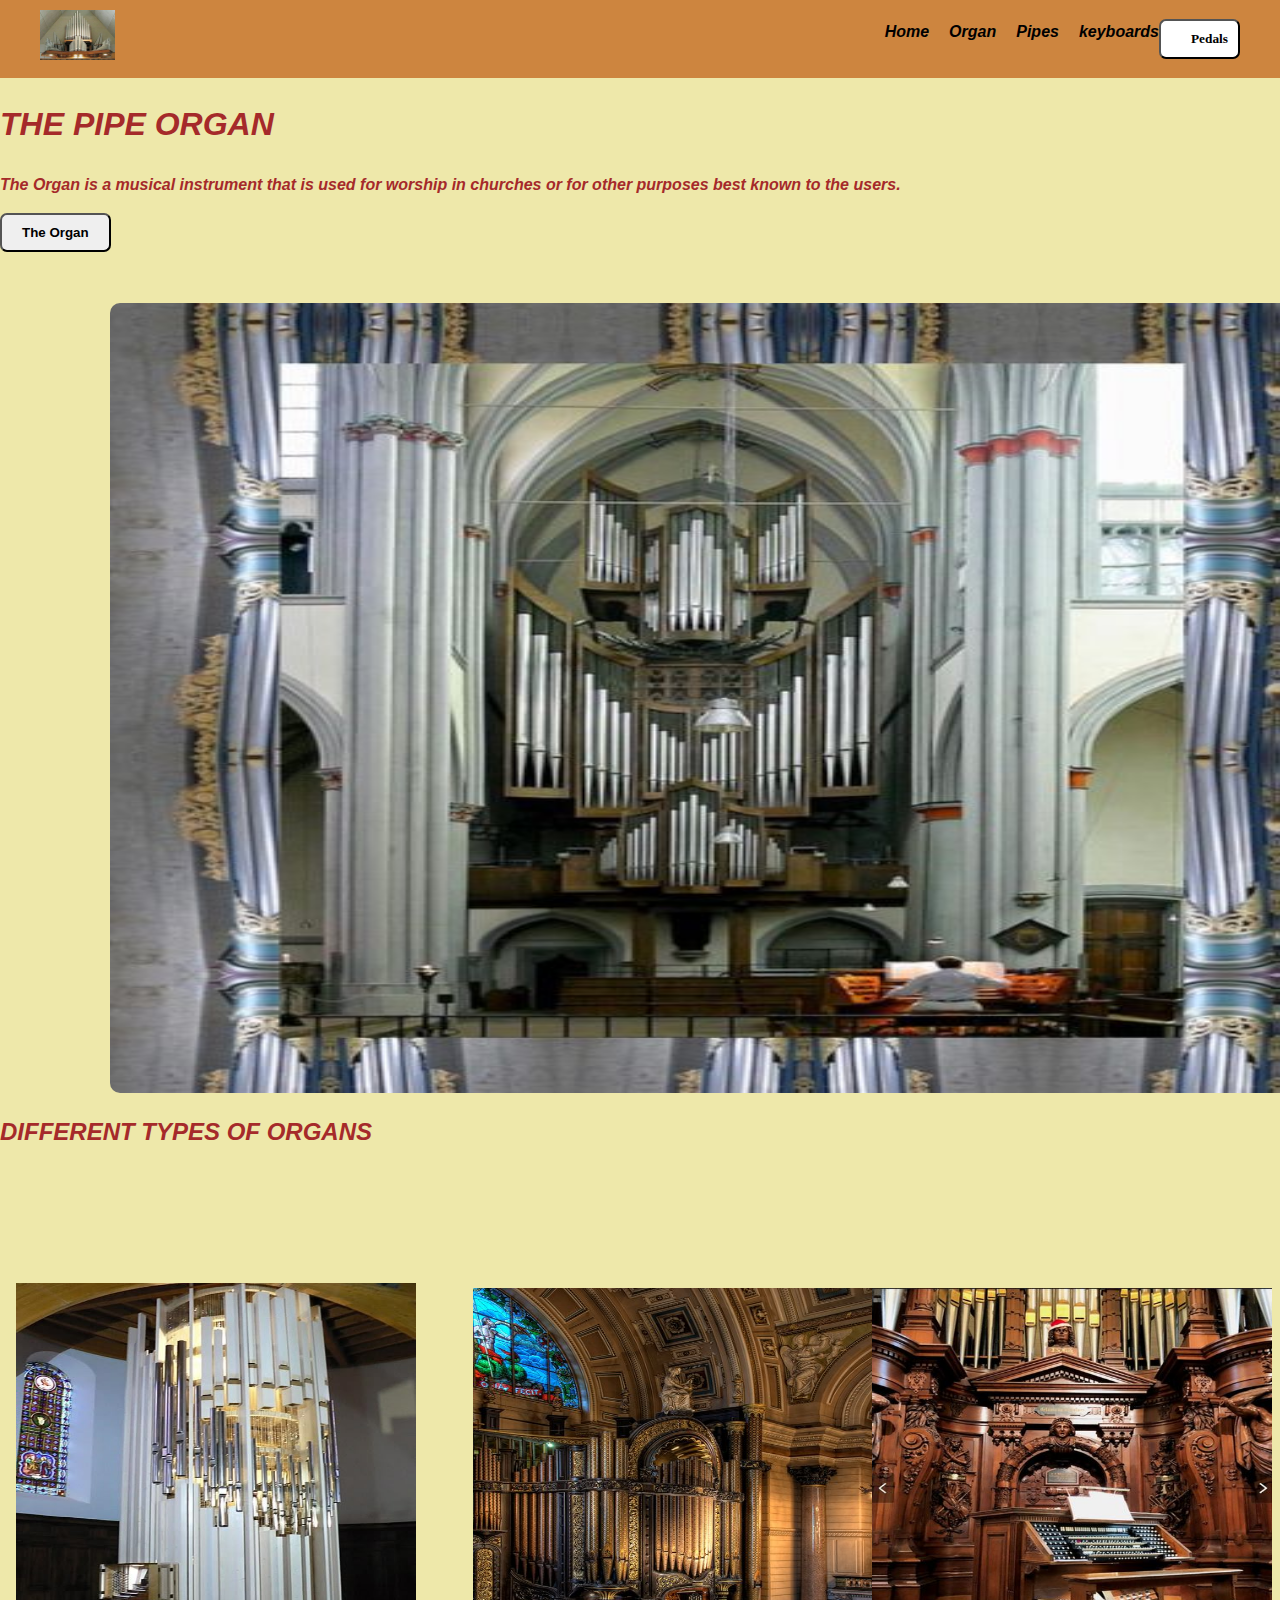
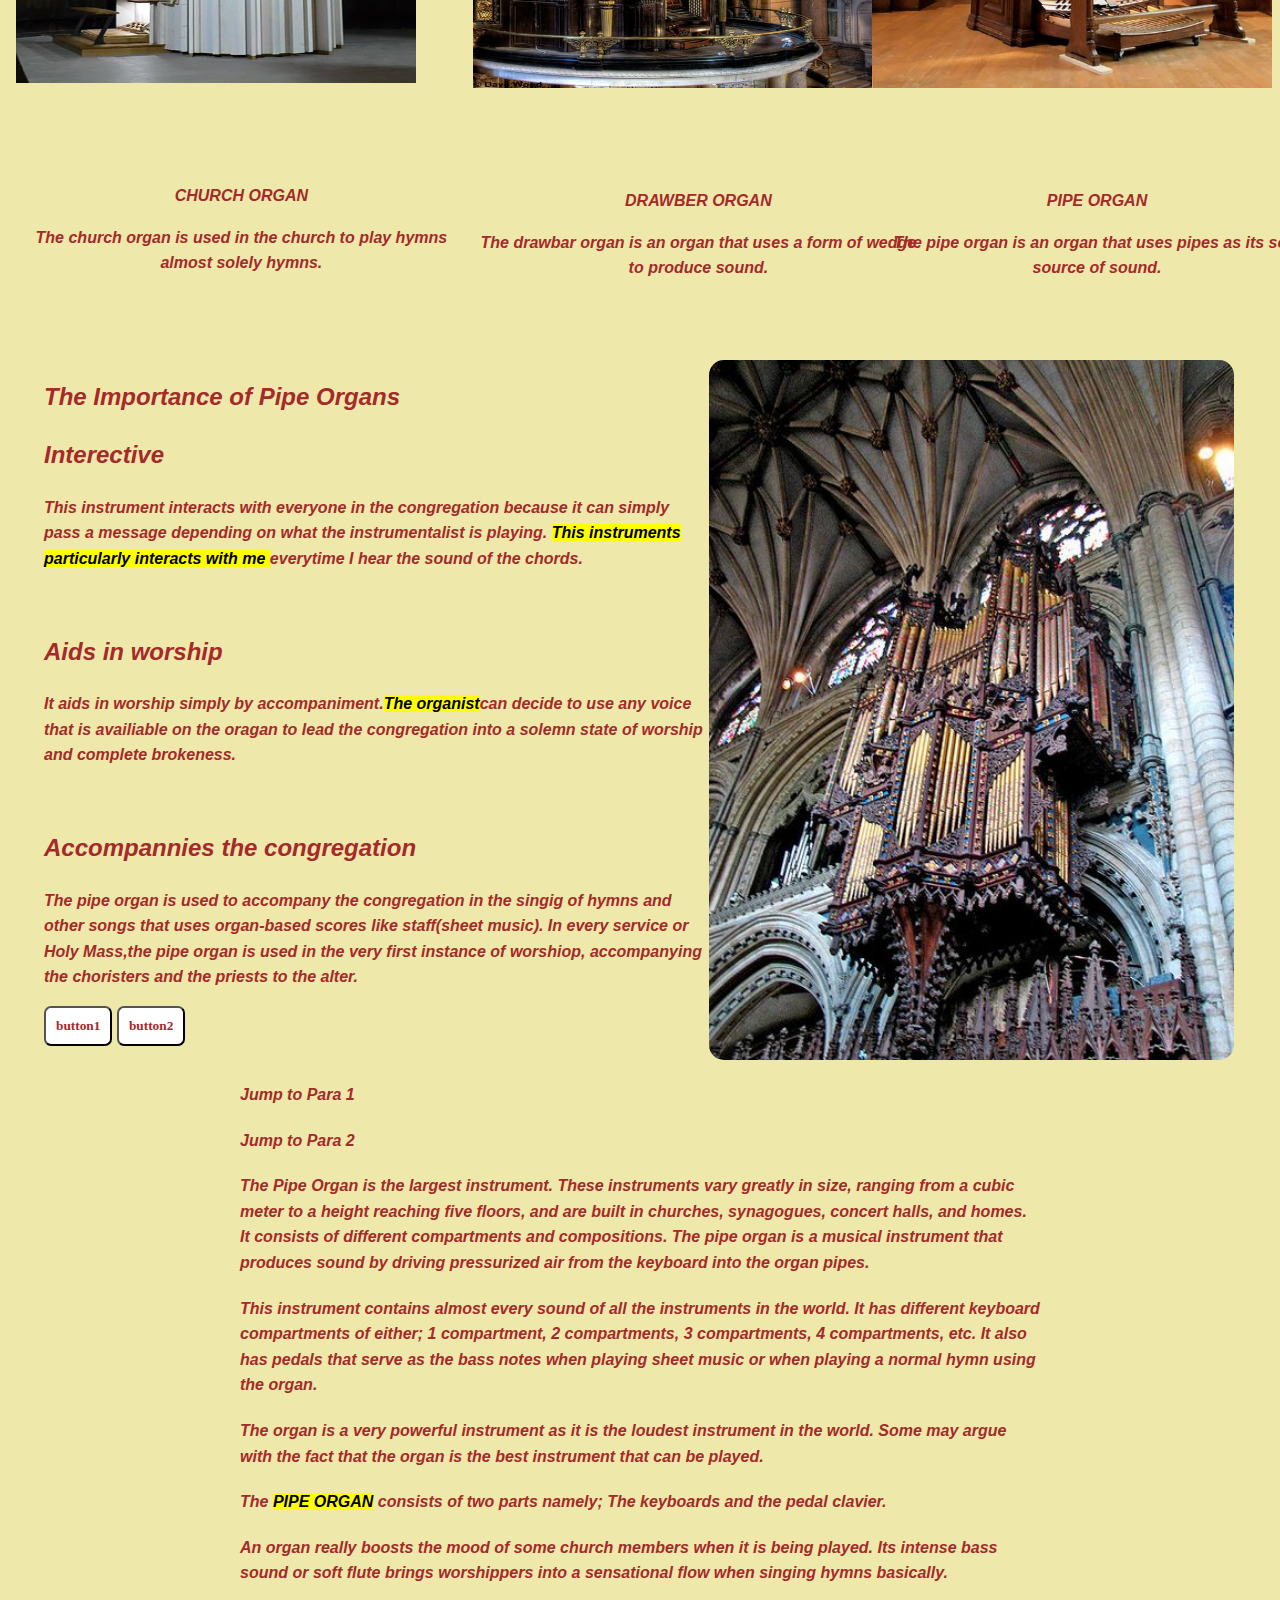
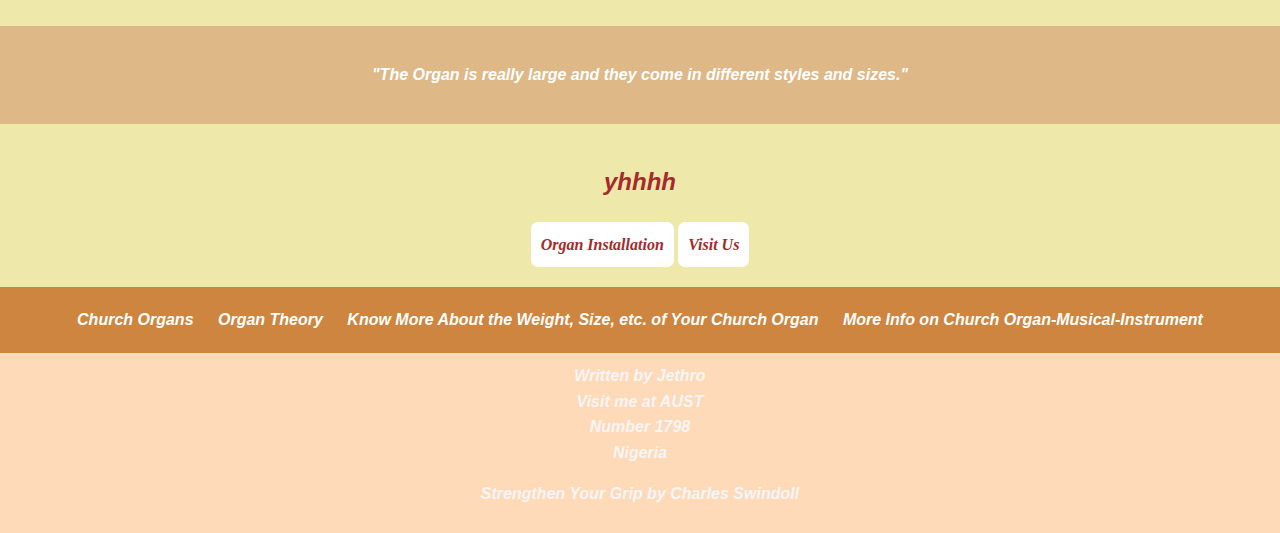
<file: index.html>
<!DOCTYPE html>
<html lang="en">
<head>
    <meta charset="UTF-8">
    <meta name="viewport" content="width=device-width, initial-scale=1.0">
    <title>The Pipe Organ</title>
    <link rel="stylesheet" href="styles.css">
    <link rel="script" href="script.js">
    <link rel="organ" href="organ.html">
    <link rel="pipes" href="pipes.html">
    <link rel="pedals" href="pedals.html">
    <link rel="keyboards" href="keyboards.html">

</head>
<body>
    <header>
        <nav>
            <div class="logo">
                <img src="/img_b.jpg">
            </div>
            <div class="nav-links">
                <ul>
                    <li><a href="#">Home</a></li>
                    <li><a href="#">Organ</a></li>
                    <li><a href="#">Pipes</a></li>
                    <li><a href="#">keyboards</a></li> 
                     <button class="cta-button"><li><a href="#">Pedals</a></li></button>
                </ul>
            </div>
        </nav>
    </header>

    <main>
            <h1 id="heading1">THE PIPE ORGAN</h1>
            <p>The Organ is  a musical instrument that is used for worship in churches or for other purposes best known to the users.</p>
            <button class="btn">The Organ</button><br><br><br>
            <img src="/img_k.jpg" class="gallery-i">
         
            <h2>DIFFERENT TYPES OF ORGANS</h2><br>
        <section> 
            <figure>
               <div class="gallery">
                  <div class="gallery-row">
                    <div class="image-container">
                        <img src="/img_f.jpg" alt="Organ Image 1" class="gallery-img">
                        <figcaption>CHURCH ORGAN</figcaption>
                        <p>The church organ is used in the church to play hymns almost solely hymns.</p>
                    </div>
                  </div>
                  <div class="gallery-column">
                    <div class="image-container">
                    <img src="/img_p.jpg" alt="Organ Image 2" class="gallery-img">
                    <figcaption>DRAWBER ORGAN</figcaption>
                    <p>The drawbar organ is an organ that uses a form of wedge to produce sound.</p>
                  </div>
                  </div>
                     <div class="gallery-column">
                        <div class="image-container">
                        <img src="/img_i.jpg" alt="Organ Image 3" class="gallery-img">
                        <figcaption>PIPE ORGAN</figcaption>
                        <p>The pipe organ is an organ that uses pipes as its sole source of sound.</p>
                     </div>
                  </div>
        </section>

        <section class="pic">
            <figure>
               <img src="/img_m.jpg"  alt="Organ Image 4" class="pic-0">
               <figcaption><h2>The Importance of Pipe Organs</h2></figcaption>
                   <h2>Interective</h2>
                   <p>This instrument interacts with everyone in the congregation because it can simply pass a message depending on what the instrumentalist is playing. <mark>This instruments particularly interacts with me </mark>everytime I hear the sound of the chords.</p><br>
                   <h2>Aids in worship</h2>
                   <p>It aids in worship simply by accompaniment.<mark>The organist</mark>can decide to use any voice that is availiable on the oragan to lead the congregation into a solemn state of worship and complete brokeness.</p><br>
                   <h2>Accompannies the congregation</h2>
                   <p>The pipe organ is used to accompany the congregation in the singig of hymns and other songs that uses organ-based scores like staff(sheet music). In every service or Holy Mass,the pipe organ is used in the very first instance of worshiop, accompanying the choristers and the priests to the alter.</p>
                   <button class="cta-button">button1</button>
                   <button class="cta-button">button2</button><br>
            </figure>
        </section>

        <section class="content">
            <p><a href="#para1" class="jump-link">Jump to Para 1</a></p>
            <p><a href="#para2" class="jump-link">Jump to Para 2</a></p>

            <p id="para1">The Pipe Organ is the largest instrument. These instruments vary greatly in size, ranging from a cubic meter to a height reaching five floors, and are built in churches, synagogues, concert halls, and homes. It consists of different compartments and compositions. The pipe organ is a musical instrument that produces sound by driving pressurized air from the keyboard into the organ pipes.</p>
            <p id="para2">This instrument contains almost every sound of all the instruments in the world. It has different keyboard compartments of either; 1 compartment, 2 compartments, 3 compartments, 4 compartments, etc. It also has pedals that serve as the bass notes when playing sheet music or when playing a normal hymn using the organ.</p>
            <p id="para3">The organ is a very powerful instrument as it is the loudest instrument in the world. Some may argue with the fact that the organ is the best instrument that can be played.</p>
            <p id="para4">The <mark>PIPE ORGAN</mark> consists of two parts namely; The keyboards and the pedal clavier.</p>
            <p id="para5">An organ really boosts the mood of some church members when it is being played. Its intense bass sound or soft flute brings worshippers into a sensational flow when singing hymns basically.</p>
        </section>

        <section class="quote">
            <blockquote>
                <p>"The Organ is really large and they come in different styles and sizes."</p>
            </blockquote>
        </section>

        <section class="buttons">
            <h2 class="heading-2">yhhhh</h2>
            <a href="https://www.pjmorgans.com/process/installation/" class="cta-button">Organ Installation</a>
            <a href="https://canng.org/" class="cta-button">Visit Us</a>
        </section>

        <section class="footer-links">
            <a href="https://www.contentorgans.com/en/about-our-church-organs/">Church Organs</a>
            <a href="https://en.wikipedia.org/wiki/Organ_(music)" target="_self">Organ Theory</a>
            <a href="https://apoba.com/faq-items/how-much-does-an-organ-weigh/">Know More About the Weight, Size, etc. of Your Church Organ</a>
            <a href="https://www.letourneauorgans.com/publication/general-information-about-pipe-organs">More Info on Church Organ-Musical-Instrument</a>
        </section>

        <footer>
            
            <address>
                Written by Jethro<br>
                Visit me at AUST<br>
                Number 1798<br>
                Nigeria
            </address>
            <p><cite>Strengthen Your Grip</cite> by Charles Swindoll</p>
        </footer>
    </main>
</body>
</html>
</file>
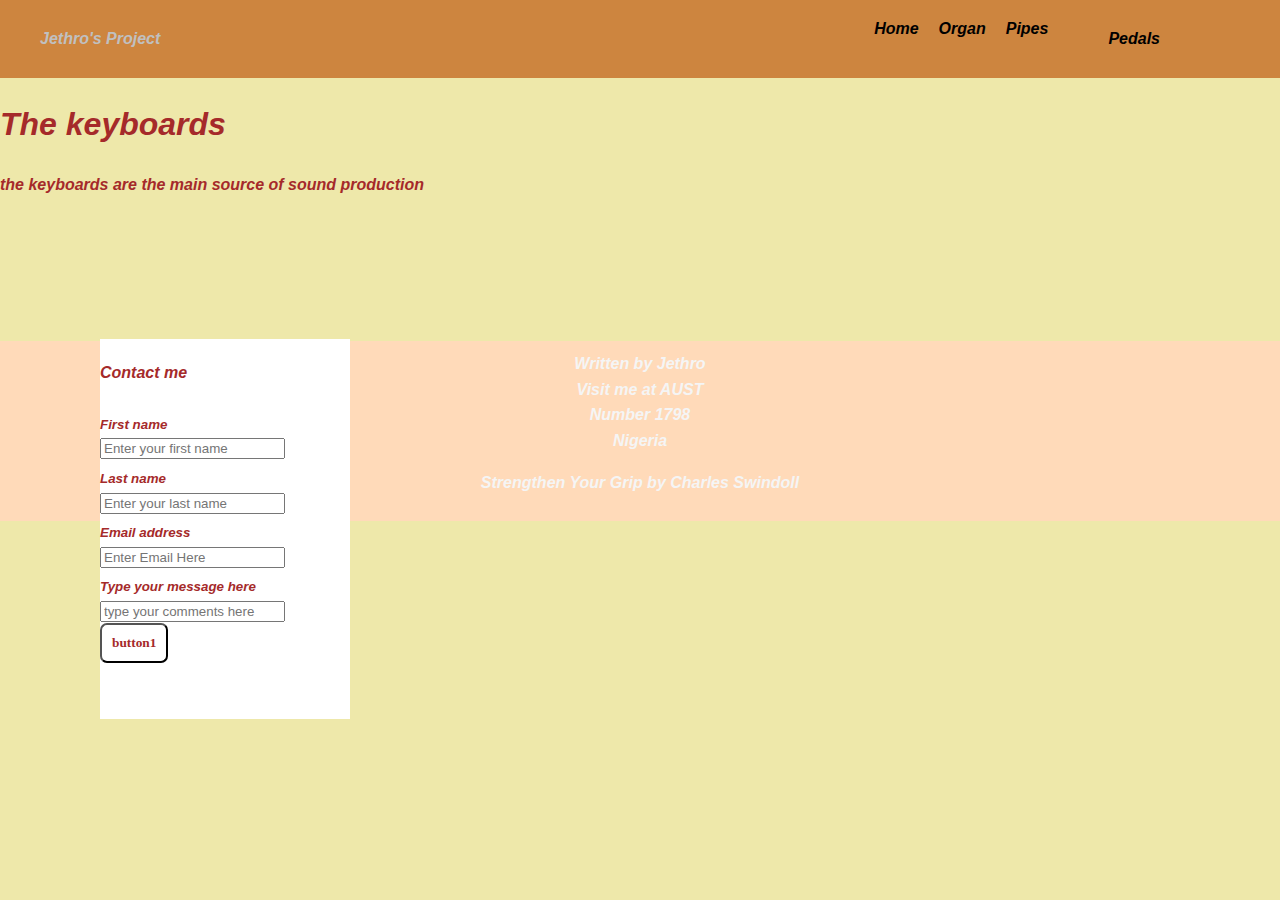
<file: keyboards.html>
<!DOCTYPE html>
<html lang="en">
<head>
    <meta charset="UTF-8">
    <meta name="viewport" content="width=device-width, initial-scale=1.0">
    <title>Jethro's Project - keyboards</title>
    <link rel="stylesheet" href="styles.css">
    <link rel="script" href="script.js">
    <link rel="jethro's project" href="index.html">
    <link rel="organ" href="organ.html">
    <link rel="pipes" href="pipes.html">
    <lnk rel="pedals" href="pedals.html">
    <!DOCTYPE html>
<html lang="en">
</head>
<body>
    <header>
        <nav>
            <div class="logo">
                <p alt="Logo">Jethro's Project</p>
            </div>
            <div class="nav-links">
                <ul>
                    <li><a href="index.html">Home</a></li>
                    <li><a href="organ.html">Organ</a></li>
                    <li><a href="pipes.html">Pipes</a></li>
                    <li><a href="keyboards.html"></a></li>
                    <li><a href="pedals.html" class="btn">Pedals</a></li>
                </ul>
            </div>
        </nav>
    </header>

    <main>
        
            <h1>The keyboards</h1>
            <p>the keyboards are the main source of sound production</p><br>

           
            <div class="contact">
                <h4>Contact me</h4>
                <sub>First name</sub><br>
              <input type="first name" name="first name" placeholder="Enter your first name"><br>
              <sub>Last name</sub><br>
              <input type="last name"  name="second name" placeholder="Enter your last name"><br>
              <sub>Email address</sub><br>
              <input type="email"  name="email" placeholder="Enter Email Here"><br>
              <sub>Type your message here</sub><br>
              <input type="comment" name="comment" placeholder="type your comments here"><br>
              <button class="cta-button">button1</button>
            </div> <br>
            <br>
            <br>
    </main><br>
           
    <footer>
        <address>
            Written by Jethro<br>
            Visit me at AUST<br>
            Number 1798<br>
            Nigeria
        </address>
        <p><cite>Strengthen Your Grip</cite> by Charles Swindoll</p>
    </footer>
    </body>
    </html>
</file>
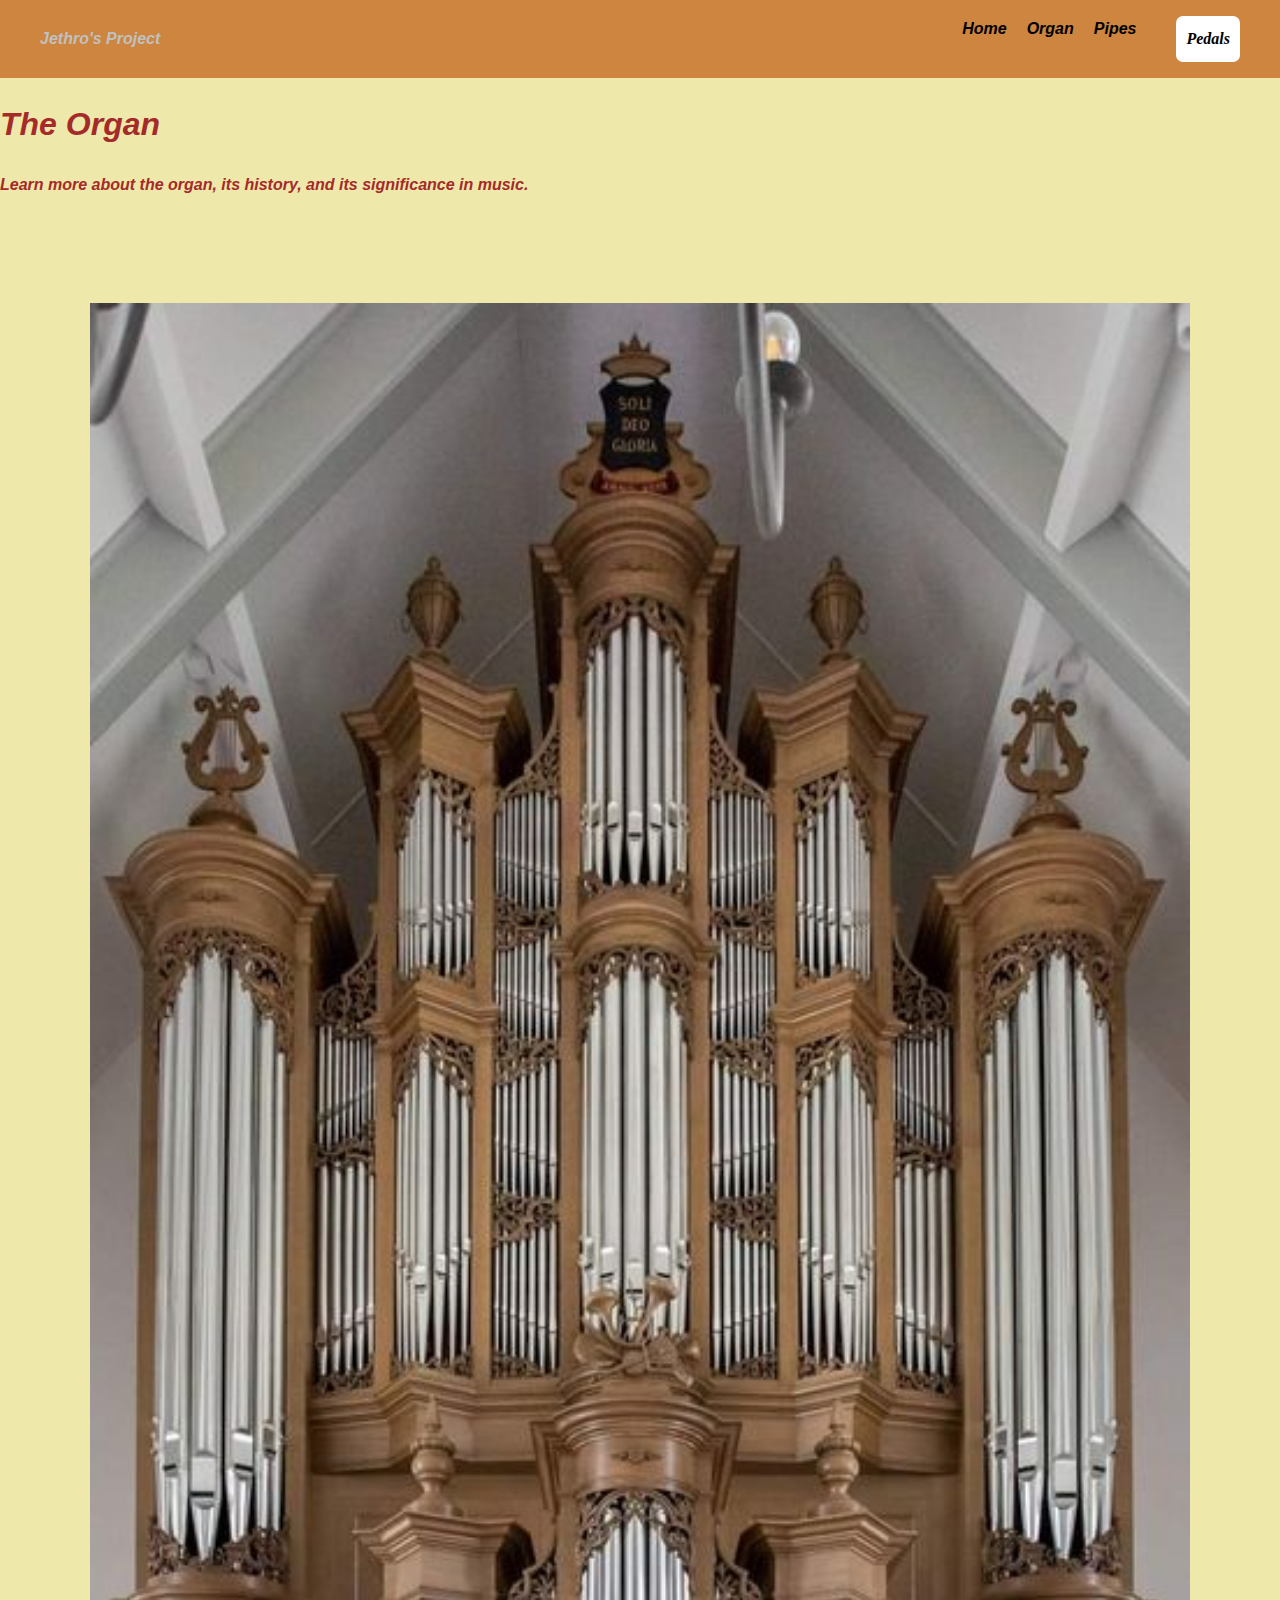
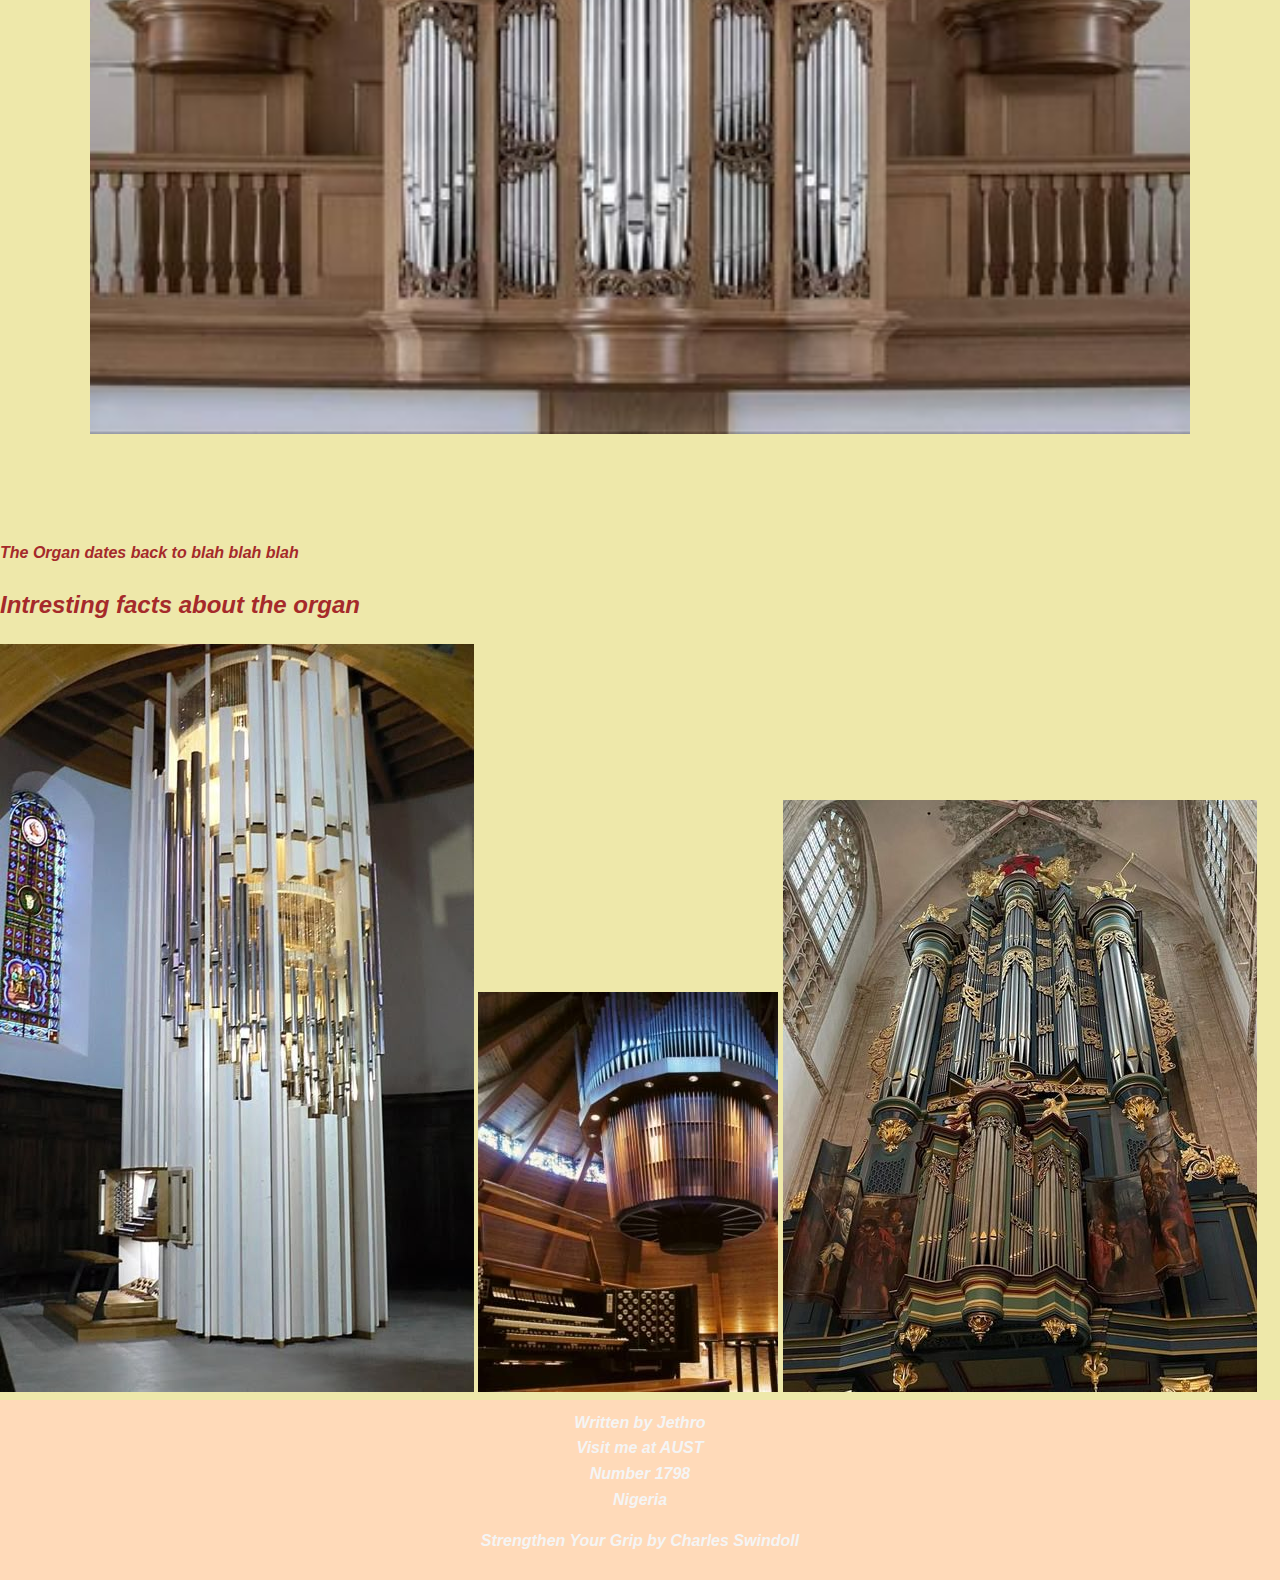
<file: organ.html>
<!DOCTYPE html>
<html lang="en">
<head>
    <meta charset="UTF-8">
    <meta name="viewport" content="width=device-width, initial-scale=1.0">
    <title>Jethro's Project - Organ</title>
    <link rel="stylesheet" href="styles.css">
    <link rel="script" href="script.js">
    <link rel="jethro's project" href="index.html">
    <link rel="pipes" href="pipes.html">
    <link rel="pedals" href="pedals.html">
    <link rel="keyboards" href="keyboards.html"></link>


</head>
<body>
    <header>
        <nav>
            <div class="logo">
                <p alt="Logo">Jethro's Project</p>
            </div>
            <div class="nav-links">
                <ul>
                    <li><a href="index.html">Home</a></li>
                    <li><a href="organ.html">Organ</a></li>
                    <li><a href="pipes.html">Pipes</a></li>
                    <li><a href="keyboards.html"></a></li>
                    <li><a href="pedals.html" class="cta-button">Pedals</a></li>
                </ul>
            </div>
        </nav>
    </header>

    <main>
            <h1>The Organ</h1>
            <p>Learn more about the organ, its history, and its significance in music.</p>
        <div class="p-organ">
            <img src="/img_n.jpg">
        </div>
            <p>The Organ dates back to blah blah blah</p>
    </main>
          <section class="heading-2">
           <h2>Intresting facts about the organ</h2>
           <img src="/img_f.jpg">
           <img src="/img_g.jpg">
           <img src="/img_j.jpg">
          </section>
    <footer>
        <address>
            Written by Jethro<br>
            Visit me at AUST<br>
            Number 1798<br>
            Nigeria
        </address>
        <p><cite>Strengthen Your Grip</cite> by Charles Swindoll</p>
    </footer>
</body>
</html>
</file>
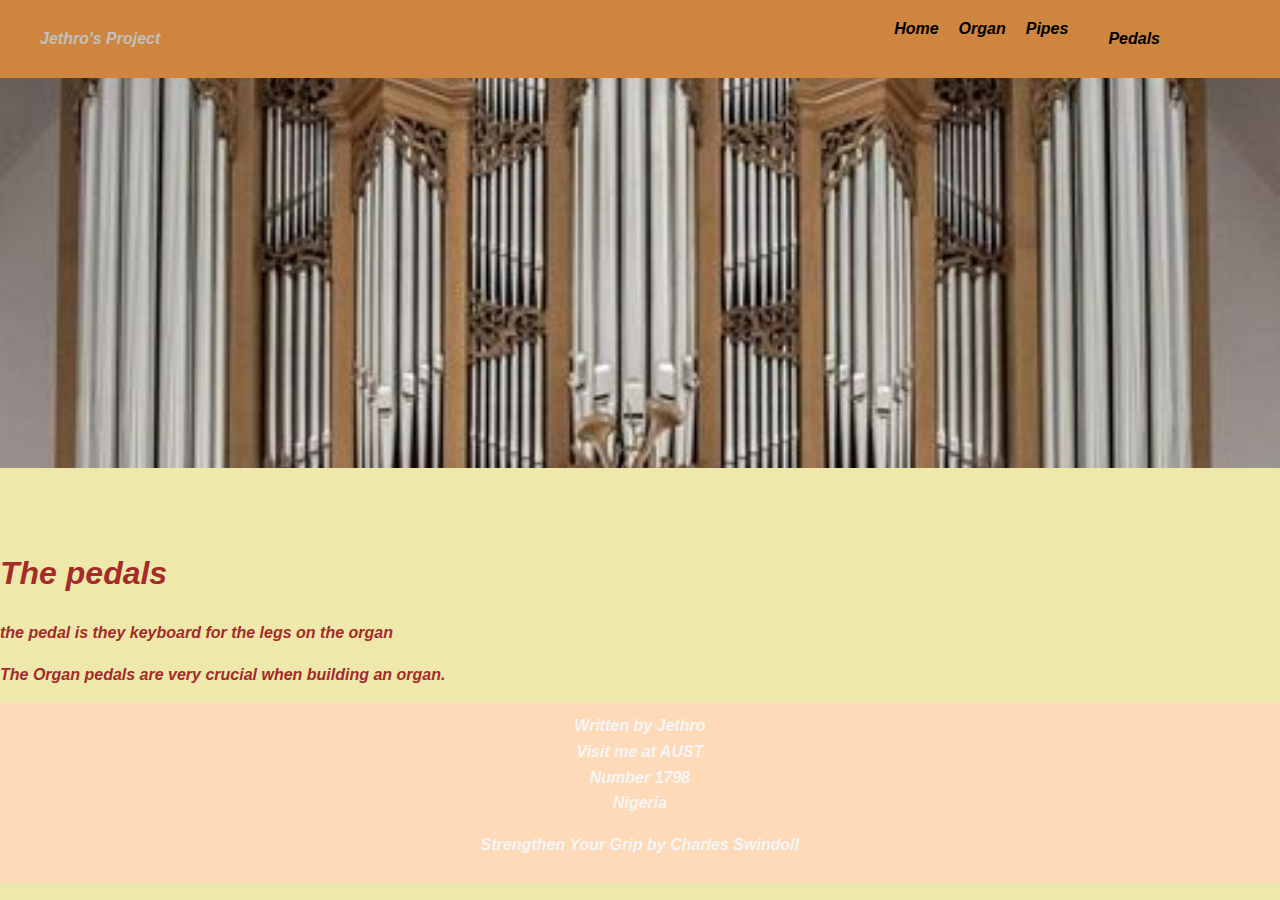
<file: pedals.html>
<!DOCTYPE html>
<html lang="en">
<head>
    <meta charset="UTF-8">
    <meta name="viewport" content="width=device-width, initial-scale=1.0">
    <title>Jethro's Project - pedals</title>
    <link rel="stylesheet" href="styles.css">
    <link rel="script" href="script.js">
    <link rel="jethro's project" href="index.html">
    <link rel="organ" href="organ.html">
    <link rel="pipes" href="pipes.html">



</head>
<body>
    <header>
        <nav>
            <div class="logo">
                <p alt="Logo">Jethro's Project</p>
            </div>
            <div class="nav-links">
                <ul>
                    <li><a href="index.html">Home</a></li>
                    <li><a href="organ.html">Organ</a></li>
                    <li><a href="pipes.html">Pipes</a></li>
                    <li><a href="pedals.html" class="btn">Pedals</a>
                </ul>
            </div>
        </nav>
    </header>

    <main>
        <section class="hero"> </section>
            <h1>The pedals</h1>
            <p>the pedal is they keyboard for the legs on the organ</p>
        </section>

    </main>
           <p>The Organ pedals are very crucial when building an organ.</p>
    <footer>
        <address>
            Written by Jethro<br>
            Visit me at AUST<br>
            Number 1798<br>
            Nigeria
        </address>
        <p><cite>Strengthen Your Grip</cite> by Charles Swindoll</p>
    </footer>
</body>
</html>
</head>
<body>
    
</body>
</html>
</file>
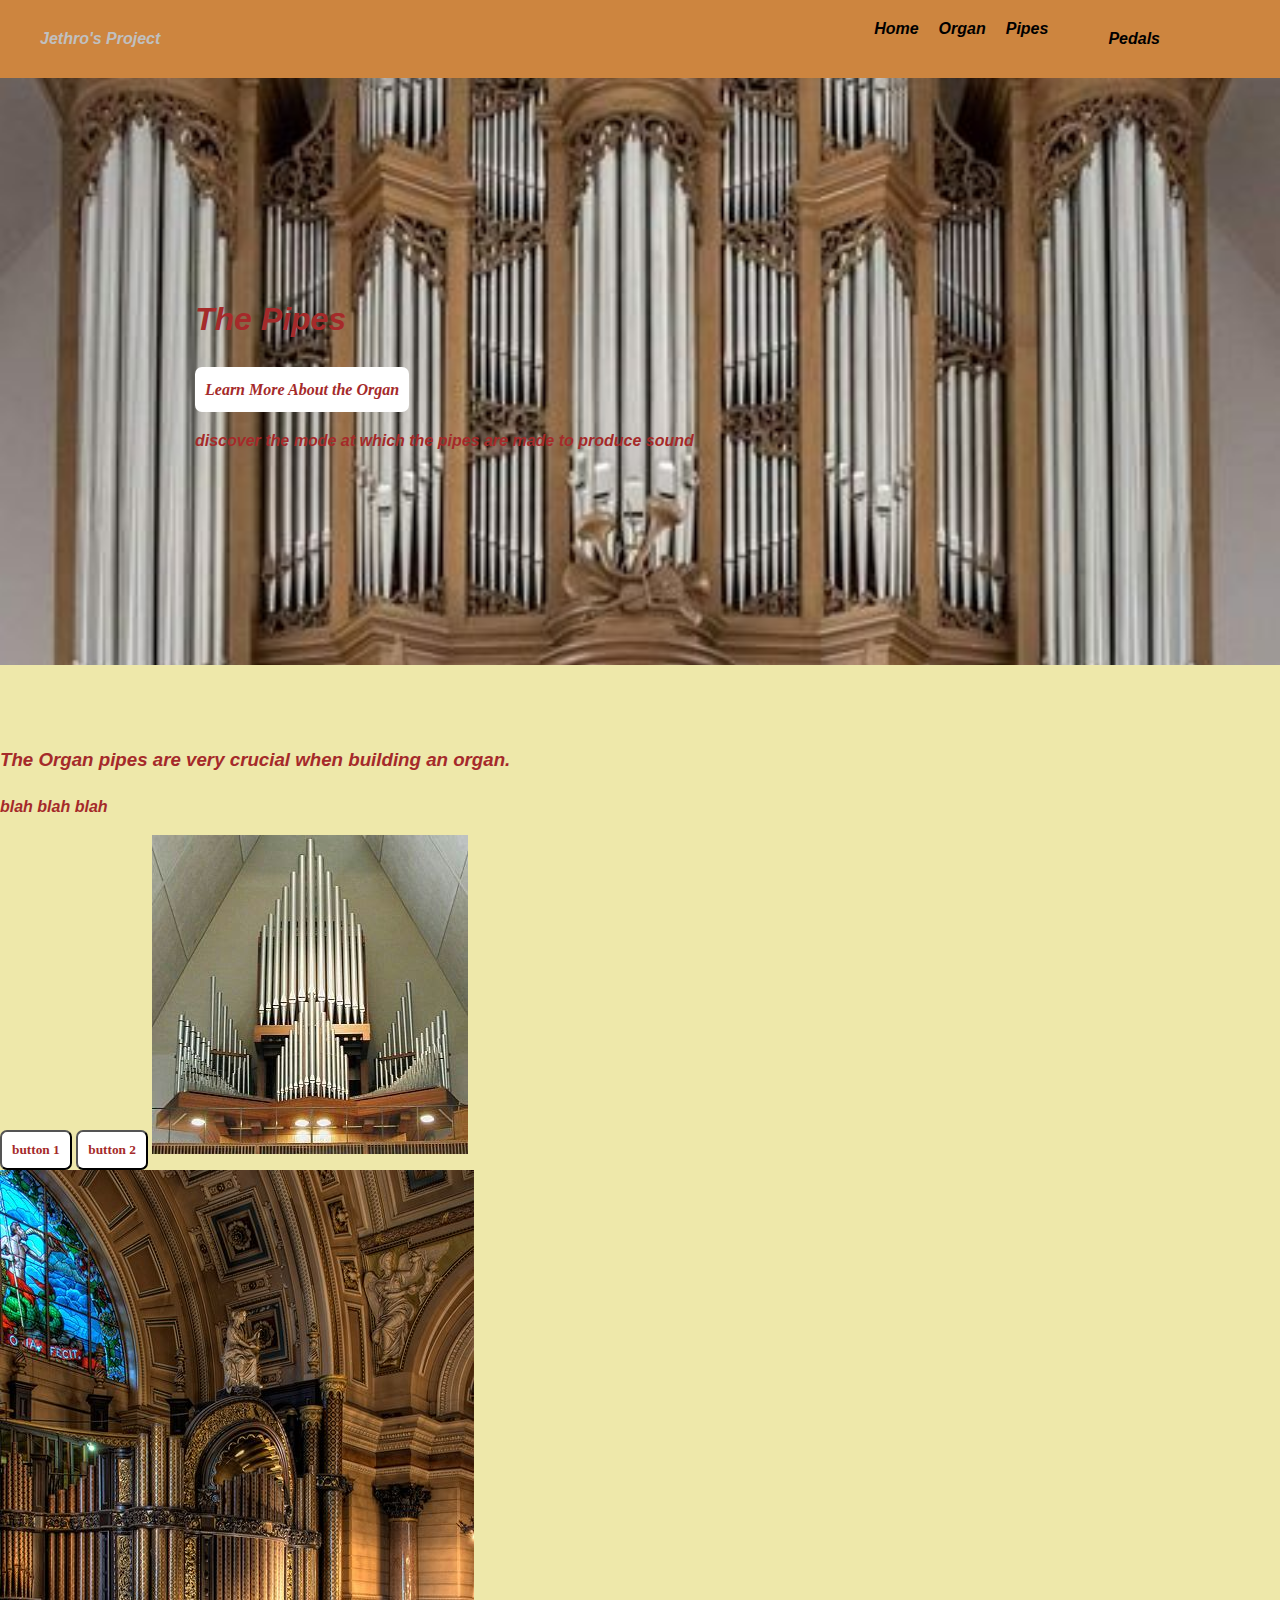
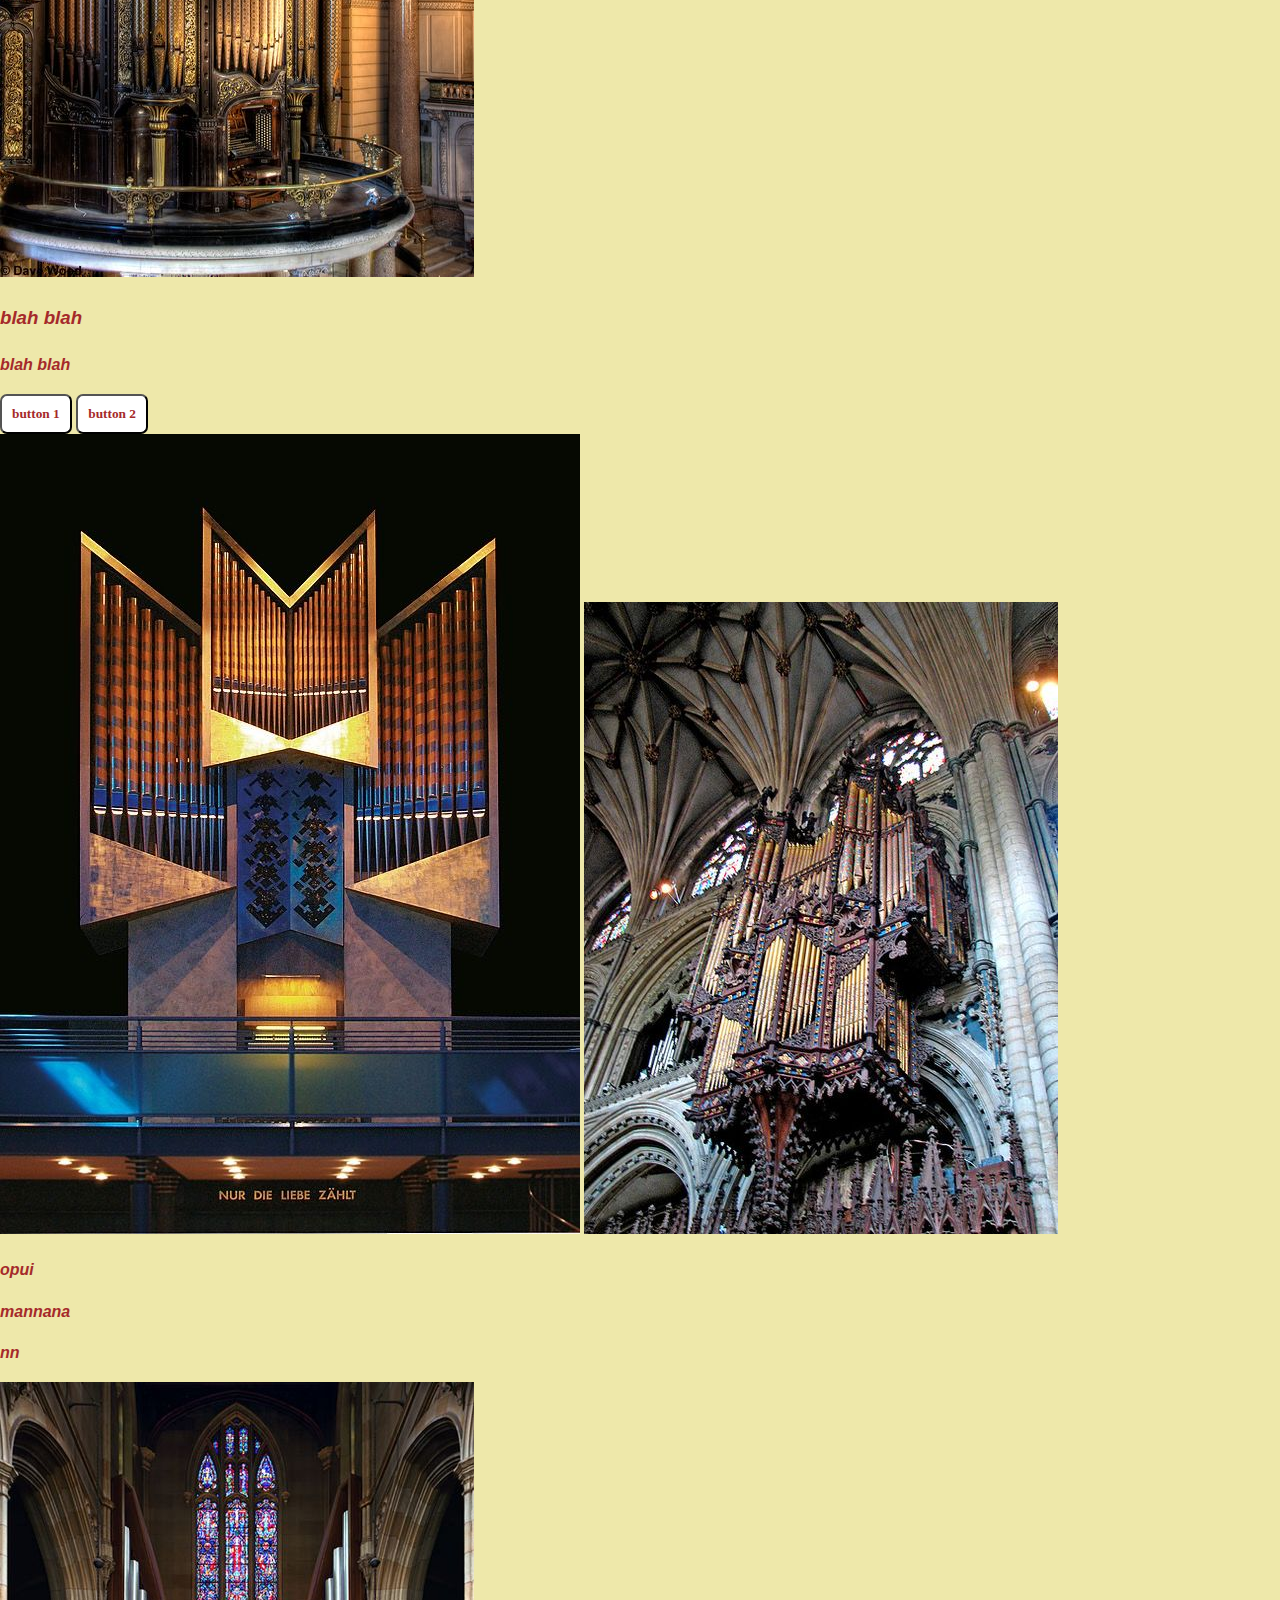
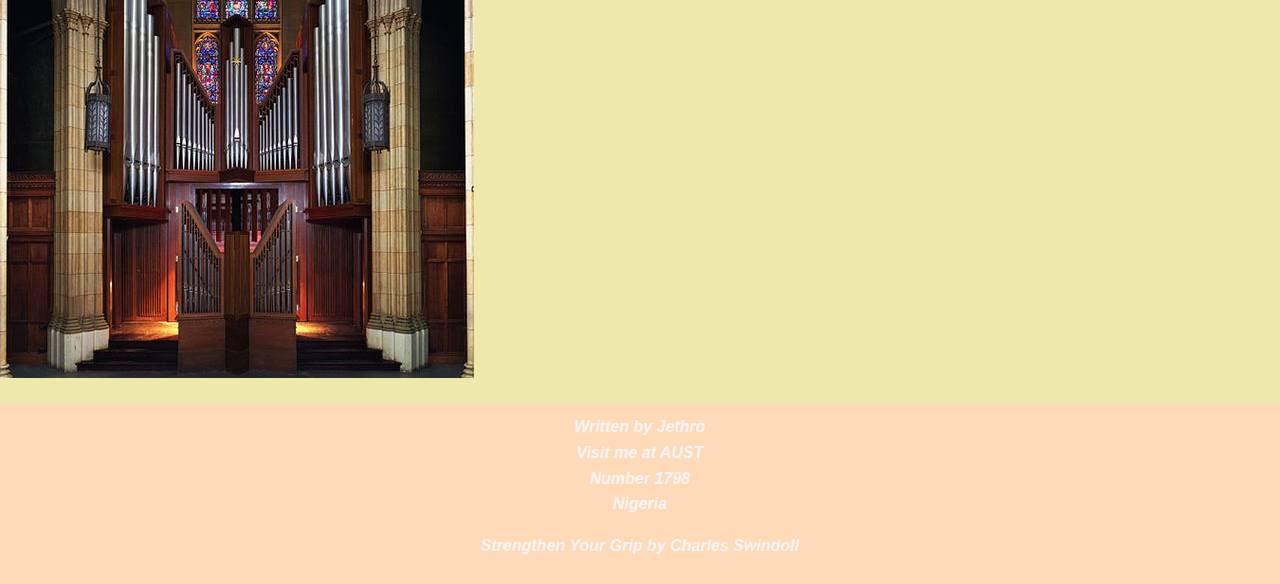
<file: pipes.html>
<!DOCTYPE html>
<html lang="en">
<head>
    <meta charset="UTF-8">
    <meta name="viewport" content="width=device-width, initial-scale=1.0">
    <title>Jethro's Project - pipes</title>
    <link rel="stylesheet" href="styles.css">
    <link rel="script" href="script.js">
    <link rel="jethro's project" href="index.html">
    <link rel="organ" href="organ.html">
    <link rel="pedals" href="pedals.html">
    <lnk rel="keyboards" href="keyboards.html">
</head>
<body>
    <header>
        <nav>
            <div class="logo">
                <p alt="Logo">Jethro's Project</p>
            </div>
            <div class="nav-links">
                <ul>
                    <li><a href="index.html">Home</a></li>
                    <li><a href="organ.html">Organ</a></li>
                    <li><a href="pipes.html">Pipes</a></li>
                    <li><a href="keyboards.html"></a></li>
                    <li><a href="pedals.html" class="btn">Pedals</a></li>
                </ul>
            </div>
        </nav>
    </header>

    <main>
        <div class="hero">
            <h1 class="heading">The Pipes</h1>
            <a href="https://en.wikipedia.org/wiki/Pipe_organ" target="_self" class="cta-button">Learn More About the Organ</a>
            <p>discover the mode at which the pipes are made to produce sound</p>
        </div>
             <section class="mmm">
    </main>
          <div class="heading-2">
           <h3>The Organ pipes are very crucial when building an organ.</h3>
        </div> 
           <p>blah blah blah</p>
           <button class="cta-button">button 1</button>
           <button class="cta-button">button 2</button>
           <img src="/img_b.jpg"><br>
          
                <img src="img_p.jpg">
                <h3>blah blah</h3>
                <p>blah blah</p>
                <button class="cta-button">button 1</button>
                <button class="cta-button">button 2</button>
             </section>
                 <section class="ffa">
                    <img src="/img_q.jpg">
                    <img src="/img_m.jpg">
                    <p>opui</p>
                    <p>mannana</p>
                    <p>nn</p>
                    <img src="/img_o.jpg">
                 </section>
                 <section class="who">
                    <h3></h3>
                    <sub></sub>
                    <sub></sub>
                    <sub></sub>
                    <sub></sub>
                 </section>
    <footer>
        <address>
            Written by Jethro<br>
            Visit me at AUST<br>
            Number 1798<br>
            Nigeria
        </address>
        <p><cite>Strengthen Your Grip</cite> by Charles Swindoll</p>
    </footer>
</body>
</html>
</file>
<file: styles.css>
/* General Styles */
body {
  font-family: 'Arial', sans-serif;
  font-style: oblique;
  font-weight: bolder;
  line-height: 1.6;
  margin: 0;
  padding: 0;
  background-color: palegoldenrod;
  color: brown;
}

/* Header and Navigation */
header {
  background-color: peru;
  color: silver;
  padding: 10px 0;
}

nav {
  display: flex;
  justify-content: space-between;
  align-items: center;
  max-width: 1200px;
  margin: 0 auto;
  padding: 0 20px;
}

.logo img {
  height: 50px;
  width: 75px;
}

.nav-links ul {
  list-style: none;
  margin: 0;
  padding: 0;
  display: flex;
}

.nav-links ul li {
  margin-left: 20px;
}

.nav-links ul li a {
  color: black;
  text-decoration: none;
  font-weight: bold;
}

.nav-links ul li a:hover {
  color: goldenrod;
}

/* Headings */
#heading {
  text-align: center;
  margin-right: 40px;
}

/* Buttons */
.cta-button {
  display: inline-block;
  padding: 10px 10px;
  background-color: white;
  color: brown;
  text-decoration: none;
  border-radius: 7px;
  transition: background-color 0.3s ease;
  font-weight: bolder;
  font-family: 'Times New Roman', serif;
  justify-content: center;
}

.cta-button:hover {
  background-color: peru;
  color: white;
}

.btn {
  display: inline-block;
  font-weight: bolder;
  border-radius: 7px;
  padding: 10px 20px;
  text-decoration: none;
  transition: background-color 0.5s ease;
  margin-right: 60px;
}

.btn:hover {
  background-color: peru;
  color: brown;
}

/* Hero Section */
.hero {
  background: url('/img_n.jpg') no-repeat center center/cover;
  padding: 195px;
  justify-content:center;
  margin-bottom: 80px;
}

/* Gallery Section */
.gallery {
  display: flex;
  justify-content: center;
  gap: 2px;
  padding: 20px;
}

.image-container {
  text-align: center;
}
.gallery2{
  display: flex;
  margin-bottom: 200px;
  margin: top -29px;
  flex-shrink: 0;
}

.gallery-img {
  display: flex;
  flex-direction: column;
  flex-shrink: 0;
  border-radius: 7px;
  justify-content: space-between;
  width: 400px;
  height: 400px;
  position: relative;
  padding: 50px 0 100px;
  margin-right: 50px;
}

.gallery-img:hover {
  transform: scale(1.05);
}

.gallery-column {
  display: flex;
  float: left;
  width: 33.33%;
  padding: 5px;
}

.gallery-row::after {
  content: "";
  clear: both;
  display: table;
}

.gallery-i {
  display: flex;
  width: 1250px;
  height: 790px;
  border-radius: 10px;
  margin-left: 110px;
}

.pic {
  display: flex;
  float: right;
  flex-wrap: wrap;
  padding: 4px;
}

.pic-0 {
  float: right;
  max-width: 700px;
  height: 700px;
  border-radius: 15px;
  margin: 2px;
  transition: transform 0.5s ease;
}

.pic-0:hover {
  transform: rotate(0.5s);
}

.p-organ {
  display: flex;
  flex-direction: column;
  border-radius: 7px;
  padding: 90px;
  height: auto;
  width: 1100px;
}

/* Content Section */
.content {
  max-width: 800px;
  margin: 0 auto;
  padding: 20px;
}

.content p {
  margin-bottom: 20px;
}

/* Contact Section */
.contact {
  width: 250px;
  height: 380px;
  background: linear-gradient(to top, white) 170px;
  position: absolute;
  margin: 100px;
}

/* Links */
.jump-link {
  color: brown;
  text-decoration: none;
}

.jump-link:hover {
  color: peru;
}

/* Quote Section */
.quote {
  background-color: burlywood;
  color: white;
  padding: 20px;
  text-align: center;
}

.quote blockquote {
  font-style: italic;
  margin: 0;
}

/* Buttons Section */
.buttons {
  text-align: center;
  padding: 20px;
}

/* Footer Links */
.footer-links {
  text-align: center;
  padding: 20px;
  background-color: peru;
}

.footer-links a {
  color: white;
  text-decoration: none;
  margin: 0 10px;
}

.footer-links a:hover {
  color: darkred;
}

/* Footer */
footer {
  text-align: center;
  padding: 10px;
  background-color: peachpuff;
  color: whitesmoke;
}

footer address {
  font-style: oblique;
}

footer cite {
  font-style: italic;
}
</file>
